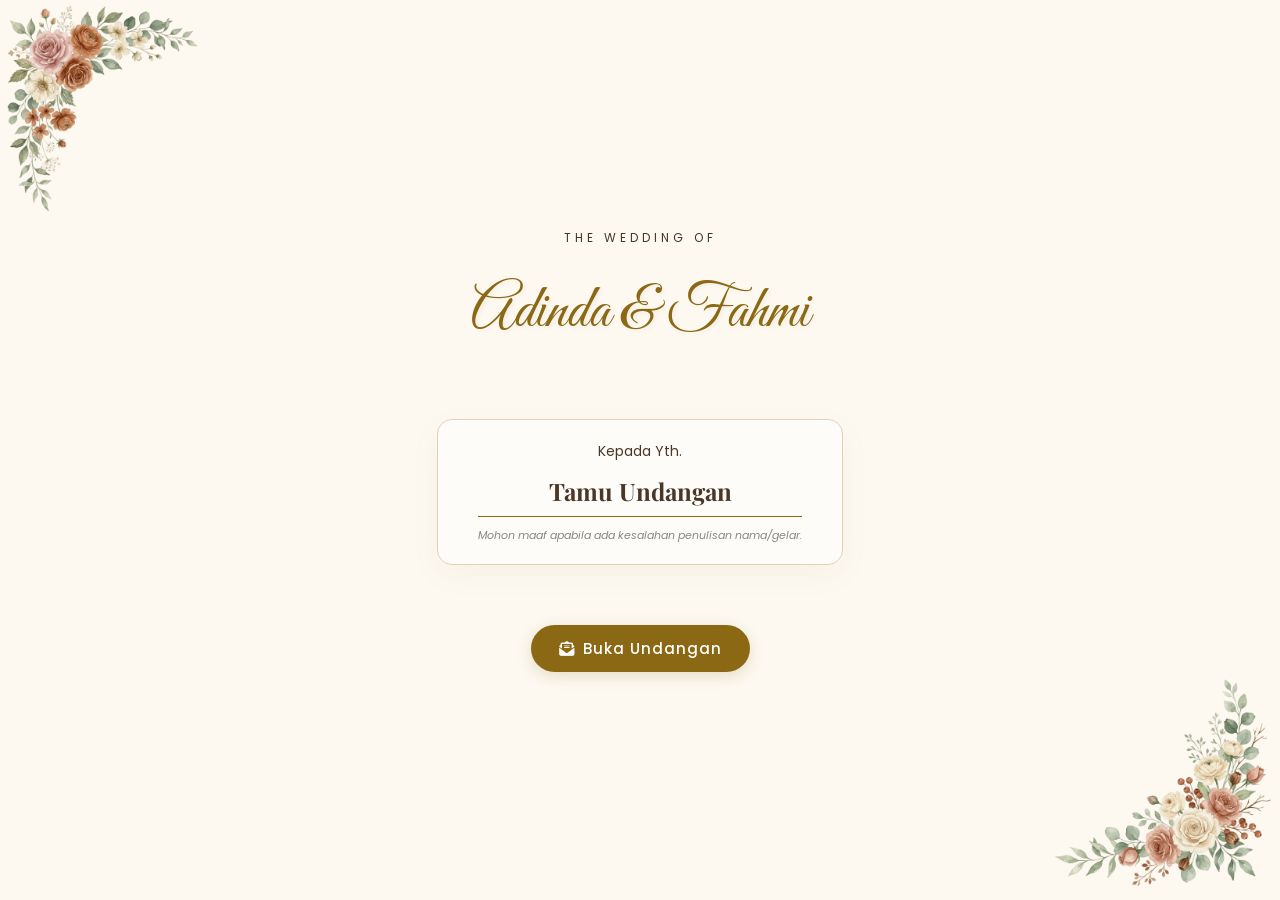
<file: index.html>
<!doctype html>
<html lang="id">
  <head>
    <meta charset="UTF-8" />
    <meta name="viewport" content="width=device-width, initial-scale=1.0" />
    <title>The Wedding of Adinda & Fahmi</title>
    <!-- Google Fonts -->
    <link rel="preconnect" href="https://fonts.googleapis.com" />
    <link rel="preconnect" href="https://fonts.gstatic.com" crossorigin />
    <link
      href="https://fonts.googleapis.com/css2?family=Great+Vibes&family=Playfair+Display:ital,wght@0,400;0,600;0,700;1,400&family=Poppins:wght@300;400;500;600&display=swap"
      rel="stylesheet"
    />
    <link rel="stylesheet" href="style.css?v=2" />
    <!-- FontAwesome for elegant icons instead of emojis -->
    <link
      rel="stylesheet"
      href="https://cdnjs.cloudflare.com/ajax/libs/font-awesome/6.4.0/css/all.min.css"
    />
  </head>
  <body>
    <!-- Cover/Opening Screen -->
    <div id="cover-screen" class="cover-screen">
      <div class="floral-corner top-left"></div>
      <div class="floral-corner bottom-right"></div>

      <div class="cover-content">
        <div class="pre-title">The Wedding Of</div>
        <h1 class="couple-names-cover">Adinda & Fahmi</h1>

        <div class="guest-info">
          <p>Kepada Yth.</p>
          <div id="guest-name" class="guest-name-disp">Tamu Undangan</div>
          <p class="guest-note">
            Mohon maaf apabila ada kesalahan penulisan nama/gelar.
          </p>
        </div>

        <button id="btn-open" class="btn-primary btn-open">
          <i class="fa-solid fa-envelope-open-text"></i> Buka Undangan
        </button>
      </div>
    </div>

    <!-- Background Music -->
    <audio id="bg-music" loop preload="auto">
      <source src="assets/wedding.mpeg" type="audio/mpeg" />
    </audio>

    <!-- Main Content -->
    <div id="main-content" class="main-content hidden">
      <!-- Floating Music Button -->
      <button id="btn-music" class="btn-floating">
        <i class="fa-solid fa-music"></i>
      </button>
      <!-- Audio -->
      <audio id="bg-music" loop>
        <source
          src="https://assets.mixkit.co/music/preview/mixkit-wedding-march-1-667.mp3"
          type="audio/mpeg"
        />
      </audio>

      <!-- Section: Hero/Intro -->
      <section id="hero" class="section hero-section animate-on-scroll">
        <div class="floral-corner top-left"></div>
        <div class="floral-corner bottom-right"></div>

        <div class="hero-inner">
          <span class="save-the-date">Save The Date</span>
          <h1 class="couple-names-hero">Adinda & Fahmi</h1>
          <p class="wedding-date">Rabu, 25 Maret 2026</p>

          <div class="countdown-container">
            <div class="countdown-item">
              <span id="cd-days">00</span>
              <span>Hari</span>
            </div>
            <div class="countdown-item">
              <span id="cd-hours">00</span>
              <span>Jam</span>
            </div>
            <div class="countdown-item">
              <span id="cd-minutes">00</span>
              <span>Menit</span>
            </div>
            <div class="countdown-item">
              <span id="cd-seconds">00</span>
              <span>Detik</span>
            </div>
          </div>
        </div>
      </section>

      <!-- Section: Bismillah & Quote -->
      <section id="intro" class="section intro-section animate-on-scroll">
        <img
          src="assets/images/floral-divider.png"
          alt="divider"
          class="floral-divider divider-top"
        />

        <div class="bismillah">بِسْمِ اللَّهِ الرَّحْمَنِ الرَّحِيم</div>
        <p class="greeting">Assalamu'alaikum Warahmatullahi Wabarakatuh</p>
        <p class="intro-text">
          Maha Suci Allah SWT, yang telah menciptakan makhluk-Nya
          berpasangan-pasangan. Ya Allah semoga ridho-Mu Tercurah mengiringi
          pernikahan putra-putri kami:
        </p>

        <img
          src="assets/images/floral-divider.png"
          alt="divider"
          class="floral-divider divider-bottom"
        />
      </section>

      <!-- Section: Couple -->
      <section id="couple" class="section couple-section animate-on-scroll">
        <h2 class="section-title">Mempelai</h2>

        <div class="couple-container">
          <!-- Bride -->
          <div class="person bride animate-on-scroll delay-1">
            <h3 class="person-name">Adinda Frestiani Setiawan</h3>
            <p class="person-parent">Putri Ke-2 dari</p>
            <p class="parent-names">Bapak Yana Suryana & Ibu Neng Ika</p>
          </div>

          <div class="ampersand animate-on-scroll delay-2">&</div>

          <!-- Groom -->
          <div class="person groom animate-on-scroll delay-3">
            <h3 class="person-name">Fahmi Hasan Bisri, S.H</h3>
            <p class="person-parent">Putra Ke-5 dari</p>
            <p class="parent-names">Bapak H. Makoli & Ibu Hj. Tinah</p>
          </div>
        </div>
      </section>

      <!-- Section: Events -->
      <section id="events" class="section events-section animate-on-scroll">
        <h2 class="section-title">Acara Pernikahan</h2>
        <p class="events-intro">
          Dengan memohon Rahmat dan Ridho Allah SWT, kami bermaksud
          menyelenggarakan resepsi pernikahan putra-putri kami yang Insya Allah
          akan di selenggarakan pada:
        </p>

        <div class="cards-container">
          <!-- Akad -->
          <div class="event-card animate-on-scroll">
            <i class="fa-solid fa-ring event-icon"></i>
            <h3 class="event-title">Akad Nikah</h3>
            <div class="event-detail">
              <i class="fa-regular fa-calendar-alt"></i>
              <p>Rabu, 25 Maret 2026</p>
            </div>
            <div class="event-detail">
              <i class="fa-regular fa-clock"></i>
              <p>10.00 WIB - Selesai</p>
            </div>
          </div>

          <!-- Resepsi -->
          <div class="event-card animate-on-scroll delay-1">
            <i class="fa-solid fa-champagne-glasses event-icon"></i>
            <h3 class="event-title">Resepsi</h3>
            <div class="event-detail">
              <i class="fa-regular fa-calendar-alt"></i>
              <p>Rabu, 25 Maret 2026</p>
            </div>
            <div class="event-detail">
              <i class="fa-regular fa-clock"></i>
              <p>08.00 WIB - Selesai</p>
            </div>
          </div>
        </div>

        <div class="location-container animate-on-scroll">
          <i class="fa-solid fa-location-dot location-icon"></i>
          <h3 class="location-title">Lokasi Acara</h3>
          <p class="location-address">
            Kp. Cibuntu RT 02/RW 27 Ds. Sukamanah Kec. Rongga Bandung Barat
          </p>

          <div class="map-wrapper">
            <!-- Google Maps Embed -->
            <iframe
              src="https://www.google.com/maps/embed?pb=!1m18!1m12!1m3!1d15839.865328822986!2d107.3101!3d-7.0125!2m3!1f0!2f0!3f0!3m2!1i1024!2i768!4f13.1!3m3!1m2!1s0x0%3A0x0!2zN8KwMDAnNDUuMCJTIDEwN8KwMTgnMzYuNCJF!5e0!3m2!1sen!2sid!4v1634567890123!5m2!1sen!2sid"
              width="100%"
              height="300"
              style="border: 0"
              allowfullscreen=""
              loading="lazy"
            ></iframe>
          </div>

          <a
            href="https://maps.google.com/?q=-7.0125,107.3101"
            target="_blank"
            class="btn-outline"
          >
            <i class="fa-solid fa-map-location-dot"></i> Buka Google Maps
          </a>
        </div>
      </section>

      <!-- Section: Family/Pengundang -->
      <section id="family" class="section family-section animate-on-scroll">
        <h2 class="section-title">Turut Mengundang</h2>

        <div class="family-lists">
          <div class="family-group">
            <h4 class="family-side">Mempelai Wanita</h4>
            <ul>
              <li>Bapak Ust. M. Hendarzakariyya</li>
              <li>Ibu Enung</li>
              <li>Bapak Asep</li>
              <li>Bapak Dani</li>
              <li>Abah Pendi</li>
              <li>Dede Iwan Setiawan</li>
            </ul>
          </div>

          <div class="family-group">
            <h4 class="family-side">Mempelai Pria</h4>
            <ul>
              <li>
                Kel. Besar Dewan Guru Ponpes. Tahfids Ibnu Hafidz - Subang
              </li>
              <li>Kel. Besar Yayasan Midad Kalimat Rabbi</li>
              <li>Kel. Besar Ponpes. Dar Al-Tauhid - Cirebon</li>
              <li>Kel. Besar Ponpes Lema Duwur - Cirebon</li>
              <li>Dr. (HC) KH. Husein Muhammad (Pembina Fahmina Institut)</li>
              <li>KH. M. Musthofa (Ketua PCNU Kab. Indramayu)</li>
            </ul>
          </div>
        </div>
      </section>

      <!-- Section: Digital Gift / Rekening -->
      <section id="gift" class="section gift-section animate-on-scroll">
        <img
          src="assets/images/floral-divider.png"
          alt="divider"
          class="floral-divider divider-top"
        />

        <h2 class="section-title">Digital Gift</h2>
        <p class="gift-desc">
          Bagi keluarga dan sahabat yang ingin memberikan tanda kasih, dapat
          mengirimkannya melalui:
        </p>

        <div class="gift-container">
          <!-- BRI -->
          <div class="gift-card animate-on-scroll">
            <h3 class="bank-name">Bank BRI</h3>
            <p class="account-number" id="rek-bri">4238 0102 0026 532</p>
            <p class="account-name">a.n Fahmi</p>
            <button
              class="btn-copy"
              onclick="copyText('423801020026532', this)"
            >
              <i class="fa-regular fa-copy"></i> Salin Rekening
            </button>
          </div>

          <!-- DANA -->
          <div class="gift-card animate-on-scroll delay-1">
            <h3 class="bank-name">DANA</h3>
            <p class="account-number" id="rek-dana">0838 2041 8788</p>
            <p class="account-name">a.n Adinda Fristyani</p>
            <button class="btn-copy" onclick="copyText('083820418788', this)">
              <i class="fa-regular fa-copy"></i> Salin Nomor
            </button>
          </div>

          <!-- BSI -->
          <div class="gift-card animate-on-scroll delay-2">
            <h3 class="bank-name">Bank BSI</h3>
            <p class="account-number" id="rek-bsi">7331 2278 59</p>
            <p class="account-name">a.n Adinda Fristyani</p>
            <button class="btn-copy" onclick="copyText('7331227859', this)">
              <i class="fa-regular fa-copy"></i> Salin Rekening
            </button>
          </div>
        </div>

        <p class="gift-thanks animate-on-scroll delay-1">
          Terima kasih atas doa dan tanda kasih yang diberikan.
        </p>
      </section>

      <!-- Section: RSVP -->
      <section id="rsvp" class="section rsvp-section animate-on-scroll">
        <div class="rsvp-card">
          <h2 class="section-title">Konfirmasi Kehadiran</h2>
          <p class="rsvp-desc">
            Merupakan suatu kehormatan dan kebahagiaan bagi kami apabila Bapak /
            Ibu / Saudara (i) berkenan hadir.
          </p>

          <form id="rsvp-form" class="rsvp-form">
            <div class="form-group">
              <label for="name">Nama Lengkap</label>
              <input
                type="text"
                id="name"
                name="name"
                required
                placeholder="Masukkan nama Anda"
              />
            </div>

            <div class="form-group">
              <label for="attendance">Kehadiran</label>
              <select id="attendance" name="attendance" required>
                <option value="">Pilih status kehadiran</option>
                <option value="Hadir">Hadir</option>
                <option value="Tidak Hadir">Tidak Hadir</option>
                <option value="Masih Ragu">Masih Ragu</option>
              </select>
            </div>

            <div class="form-group">
              <label for="guests">Jumlah Tamu</label>
              <select id="guests" name="guests" required>
                <option value="1">1 Orang</option>
                <option value="2">2 Orang</option>
              </select>
            </div>

            <button type="submit" class="btn-primary w-100">
              <i class="fa-regular fa-paper-plane"></i> Kirim Konfirmasi
            </button>
            <div id="rsvp-status" class="form-status hidden"></div>
          </form>

          <div id="rsvp-stats-container" class="animate-on-scroll">
            <!-- Stats will be injected here by JS -->
          </div>
        </div>
      </section>

      <!-- Section: Wishes -->
      <section id="wishes" class="section wishes-section animate-on-scroll">
        <h2 class="section-title">Ucapkan Sesuatu</h2>
        <p class="wishes-desc">Berikan doa dan harapan untuk kedua mempelai.</p>

        <div class="wishes-container">
          <form id="wishes-form" class="wishes-form">
            <div class="form-group">
              <input
                type="text"
                id="wish-name"
                name="wish-name"
                required
                placeholder="Nama Anda"
              />
            </div>
            <div class="form-group">
              <textarea
                id="wish-message"
                name="wish-message"
                rows="4"
                required
                placeholder="Tulis doa & harapan Anda..."
              ></textarea>
            </div>
            <button type="submit" class="btn-outline w-100">
              <i class="fa-solid fa-comment-dots"></i> Kirim Ucapan
            </button>
          </form>

          <div class="wishes-list" id="wishes-list">
            <!-- Default Wishes -->
            <div class="wish-item">
              <div class="wish-header">
                <strong>Keluarga Besar</strong>
                <span class="wish-badge">Hadir</span>
              </div>
              <p class="wish-text">
                Semoga menjadi keluarga yang sakinah, mawaddah, warahmah.
                Aamiin.
              </p>
              <span class="wish-time">Beberapa saat yang lalu</span>
            </div>
          </div>
        </div>
      </section>

      <!-- Footer -->
      <footer class="footer">
        <p class="footer-text">
          Atas kehadiran dan do'a restunya kami ucapkan terimakasih.
        </p>
        <p class="footer-greeting">
          Wassalamu'alaikum Warahmatullahi Wabarakatuh
        </p>
        <h2 class="couple-names-footer">Adinda & Fahmi</h2>

        <div class="admin-toggle">
          <a href="admin.html" id="btn-admin-login"
            ><i class="fa-solid fa-lock"></i> Admin Dashboard</a
          >
        </div>
      </footer>
    </div>

    <script src="script.js?v=2"></script>
  </body>
</html>
</file>
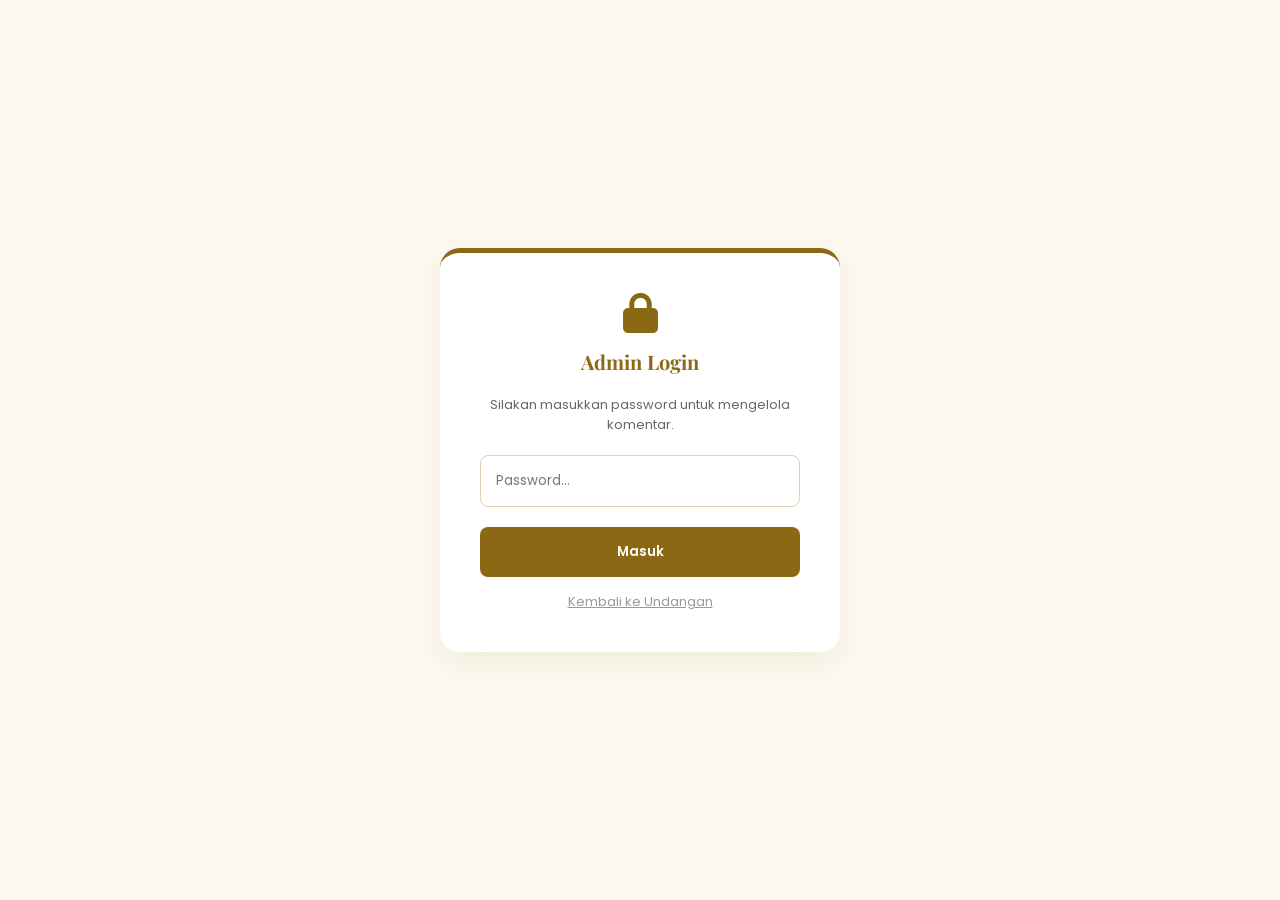
<file: admin.html>
<!doctype html>
<html lang="id">
  <head>
    <meta charset="UTF-8" />
    <meta name="viewport" content="width=device-width, initial-scale=1.0" />
    <title>Admin Dashboard - The Wedding of Adinda & Fahmi</title>
    <!-- Google Fonts -->
    <link rel="preconnect" href="https://fonts.googleapis.com" />
    <link rel="preconnect" href="https://fonts.gstatic.com" crossorigin />
    <link
      href="https://fonts.googleapis.com/css2?family=Playfair+Display:wght@600&family=Poppins:wght@400;500;600&display=swap"
      rel="stylesheet"
    />
    <link
      rel="stylesheet"
      href="https://cdnjs.cloudflare.com/ajax/libs/font-awesome/6.4.0/css/all.min.css"
    />

    <style>
      :root {
        --primary-color: #8b6914;
        --secondary-color: #d4a574;
        --bg-color: #fdf9f1;
        --text-color: #4a3728;
        --white: #ffffff;
        --border-color: #e2d1b3;
        --danger-color: #dc3545;
      }

      * {
        margin: 0;
        padding: 0;
        box-sizing: border-box;
      }

      body {
        font-family: "Poppins", sans-serif;
        background-color: var(--bg-color);
        color: var(--text-color);
        min-height: 100vh;
        padding: 20px;
        display: flex;
        justify-content: center;
        align-items: flex-start;
      }

      .admin-container {
        background: rgba(255, 255, 255, 0.85);
        backdrop-filter: blur(15px);
        -webkit-backdrop-filter: blur(15px);
        padding: 40px;
        border-radius: 20px;
        box-shadow: 0 10px 30px rgba(139, 105, 20, 0.1);
        max-width: 800px;
        width: 100%;
        border-top: 5px solid var(--primary-color);
        margin-top: 40px;
      }

      .header {
        display: flex;
        justify-content: space-between;
        align-items: center;
        margin-bottom: 30px;
        padding-bottom: 20px;
        border-bottom: 1px solid var(--border-color);
      }

      h1 {
        font-family: "Playfair Display", serif;
        color: var(--primary-color);
        font-size: 28px;
      }

      .actions {
        display: flex;
        gap: 10px;
      }

      .btn {
        padding: 10px 20px;
        border: none;
        border-radius: 8px;
        font-family: "Poppins", sans-serif;
        font-weight: 500;
        cursor: pointer;
        transition: all 0.3s;
        display: inline-flex;
        align-items: center;
        gap: 8px;
        text-decoration: none;
        font-size: 14px;
      }

      .btn-outline {
        background-color: transparent;
        color: var(--primary-color);
        border: 1px solid var(--primary-color);
      }

      .btn-outline:hover {
        background-color: var(--primary-color);
        color: var(--white);
      }

      .btn-danger {
        background-color: transparent;
        color: var(--danger-color);
        border: 1px solid var(--danger-color);
      }

      .btn-danger:hover {
        background-color: var(--danger-color);
        color: var(--white);
      }

      .stat-cards {
        display: flex;
        gap: 20px;
        margin-bottom: 30px;
      }

      .stat-card {
        flex: 1;
        background: var(--white);
        padding: 20px;
        border-radius: 12px;
        border: 1px solid var(--border-color);
        text-align: center;
      }

      .stat-num {
        display: block;
        font-size: 32px;
        font-weight: 700;
        color: var(--primary-color);
        font-family: "Playfair Display", serif;
      }

      .stat-label {
        font-size: 12px;
        text-transform: uppercase;
        color: #666;
        margin-top: 5px;
        display: block;
      }

      h2 {
        font-size: 20px;
        margin-bottom: 20px;
        color: var(--text-color);
      }

      .comments-list {
        display: flex;
        flex-direction: column;
        gap: 15px;
      }

      .comment-item {
        background: var(--bg-color);
        padding: 20px;
        border-radius: 12px;
        border-left: 4px solid var(--primary-color);
        display: flex;
        justify-content: space-between;
        align-items: flex-start;
      }

      .comment-content {
        flex: 1;
        margin-right: 20px;
      }

      .comment-header {
        display: flex;
        align-items: center;
        gap: 10px;
        margin-bottom: 8px;
      }

      .comment-name {
        font-weight: 600;
        font-family: "Playfair Display", serif;
        font-size: 18px;
        color: var(--primary-color);
      }

      .comment-time {
        font-size: 11px;
        color: #888;
      }

      .comment-text {
        font-size: 14px;
        color: #555;
        line-height: 1.5;
      }

      .empty-state {
        text-align: center;
        padding: 40px;
        color: #888;
        background: var(--bg-color);
        border-radius: 12px;
        border: 1px dashed var(--border-color);
      }

      /* Login Overlay */
      #login-overlay {
        position: fixed;
        top: 0;
        left: 0;
        width: 100vw;
        height: 100vh;
        background: rgba(253, 249, 241, 0.95);
        backdrop-filter: blur(10px);
        z-index: 9999;
        display: flex;
        justify-content: center;
        align-items: center;
      }

      .login-box {
        background: var(--white);
        padding: 40px;
        border-radius: 20px;
        box-shadow: 0 10px 30px rgba(139, 105, 20, 0.1);
        text-align: center;
        max-width: 400px;
        width: 90%;
        border-top: 5px solid var(--primary-color);
      }

      .login-box h2 {
        font-family: "Playfair Display", serif;
        color: var(--primary-color);
      }

      .login-box input {
        width: 100%;
        padding: 15px;
        margin: 20px 0;
        border: 1px solid var(--border-color);
        border-radius: 8px;
        font-family: "Poppins", sans-serif;
      }

      .login-box button {
        width: 100%;
        background-color: var(--primary-color);
        color: var(--white);
        padding: 15px;
        border: none;
        border-radius: 8px;
        font-family: "Poppins", sans-serif;
        font-weight: 600;
        cursor: pointer;
      }

      .hidden {
        display: none !important;
      }
    </style>
  </head>
  <body>
    <!-- Login Protection -->
    <div id="login-overlay">
      <div class="login-box">
        <i
          class="fa-solid fa-lock"
          style="
            font-size: 40px;
            color: var(--primary-color);
            margin-bottom: 15px;
          "
        ></i>
        <h2>Admin Login</h2>
        <p style="font-size: 13px; color: #666; margin-top: 5px">
          Silakan masukkan password untuk mengelola komentar.
        </p>
        <input type="password" id="admin-pass" placeholder="Password..." />
        <button id="btn-login">Masuk</button>
        <a
          href="index.html"
          style="display: block; margin-top: 15px; font-size: 13px; color: #999"
          >Kembali ke Undangan</a
        >
      </div>
    </div>

    <!-- Main Dashboard -->
    <div class="admin-container hidden" id="admin-dashboard">
      <div class="header">
        <h1><i class="fa-solid fa-clipboard-list"></i> Manajemen Undangan</h1>
        <div class="actions">
          <a href="index.html" class="btn btn-outline" target="_blank"
            ><i class="fa-solid fa-eye"></i> Lihat Web</a
          >
          <button class="btn btn-outline" id="btn-logout">
            <i class="fa-solid fa-right-from-bracket"></i> Keluar
          </button>
        </div>
      </div>

      <div class="stat-cards">
        <div class="stat-card">
          <span class="stat-num" id="stat-hadir">0</span>
          <span class="stat-label">Hadir</span>
        </div>
        <div class="stat-card">
          <span class="stat-num" id="stat-tidak">0</span>
          <span class="stat-label">Tidak Hadir</span>
        </div>
        <div class="stat-card">
          <span class="stat-num" id="stat-ragu">0</span>
          <span class="stat-label">Ragu</span>
        </div>
        <div class="stat-card">
          <span class="stat-num" id="stat-comments">0</span>
          <span class="stat-label">Ucapan</span>
        </div>
      </div>

      <div
        style="
          display: flex;
          justify-content: space-between;
          align-items: center;
          margin-bottom: 20px;
        "
      >
        <h2>Daftar Ucapan & Doa</h2>
        <button
          class="btn btn-danger"
          id="btn-clear-all"
          style="font-size: 12px; padding: 6px 12px"
        >
          <i class="fa-solid fa-triangle-exclamation"></i> Hapus Semua Data
        </button>
      </div>

      <div class="comments-list" id="comments-list">
        <!-- Comments will be injected here -->
      </div>
    </div>

    <script>
      document.addEventListener("DOMContentLoaded", () => {
        // Login Logic
        const loginOverlay = document.getElementById("login-overlay");
        const dashboard = document.getElementById("admin-dashboard");
        const btnLogin = document.getElementById("btn-login");
        const inputPass = document.getElementById("admin-pass");
        const btnLogout = document.getElementById("btn-logout");

        const checkLogin = () => {
          const pass = inputPass.value;
          if (pass === "admin123") {
            loginOverlay.classList.add("hidden");
            dashboard.classList.remove("hidden");
            loadData();
          } else {
            alert("Password salah!");
          }
        };

        btnLogin.addEventListener("click", checkLogin);
        inputPass.addEventListener("keypress", (e) => {
          if (e.key === "Enter") checkLogin();
        });

        btnLogout.addEventListener("click", () => {
          inputPass.value = "";
          loginOverlay.classList.remove("hidden");
          dashboard.classList.add("hidden");
        });

        // Data Management Logic
        const commentsList = document.getElementById("comments-list");

        const loadData = () => {
          // 1. Calculate RSVP Stats
          const rsvps = JSON.parse(
            localStorage.getItem("wedding-rsvps") || "[]",
          );
          let hadir = 0,
            tidakHadir = 0,
            ragu = 0;

          rsvps.forEach((r) => {
            if (r.attendance === "Hadir") hadir += r.guests;
            else if (r.attendance === "Tidak Hadir") tidakHadir++;
            else ragu++;
          });

          document.getElementById("stat-hadir").textContent = hadir;
          document.getElementById("stat-tidak").textContent = tidakHadir;
          document.getElementById("stat-ragu").textContent = ragu;

          // 2. Load Comments
          const wishes = JSON.parse(
            localStorage.getItem("wedding-wishes") || "[]",
          );
          document.getElementById("stat-comments").textContent = wishes.length;

          commentsList.innerHTML = "";

          if (wishes.length === 0) {
            commentsList.innerHTML =
              '<div class="empty-state">Belum ada ucapan yang tersimpan.</div>';
            return;
          }

          wishes.forEach((wish) => {
            // Ensure every wish has an ID for deletion
            const id = wish.id || Math.floor(Math.random() * 1000000);

            const div = document.createElement("div");
            div.className = "comment-item";
            div.innerHTML = `
                        <div class="comment-content">
                            <div class="comment-header">
                                <span class="comment-name">${wish.name}</span>
                                <span class="comment-time">${wish.time}</span>
                            </div>
                            <div class="comment-text">${wish.message}</div>
                        </div>
                        <button class="btn btn-danger" onclick="deleteComment(${id})">
                            <i class="fa-solid fa-trash"></i> Hapus
                        </button>
                    `;
            commentsList.appendChild(div);
          });
        };

        // Delete Single Comment globally exposed
        window.deleteComment = function (id) {
          if (
            confirm(
              "Yakin ingin menghapus ucapan ini? Tindakan ini tidak dapat dibatalkan.",
            )
          ) {
            let wishes = JSON.parse(
              localStorage.getItem("wedding-wishes") || "[]",
            );
            wishes = wishes.filter((w) => w.id !== id);
            localStorage.setItem("wedding-wishes", JSON.stringify(wishes));
            loadData(); // Re-render
          }
        };

        // Clear all data (Reset Server memory)
        document
          .getElementById("btn-clear-all")
          .addEventListener("click", () => {
            if (
              confirm(
                "PERINGATAN KERAS!\n\nApakah Anda yakin ingin menghapus SEMUA ucapan dan data kehadiran RSVP? Data yang dihapus tidak bisa dikembalikan!",
              )
            ) {
              localStorage.removeItem("wedding-wishes");
              localStorage.removeItem("wedding-rsvps");
              alert("Semua data berhasil direset.");
              loadData();
            }
          });
      });
    </script>
  </body>
</html>
</file>
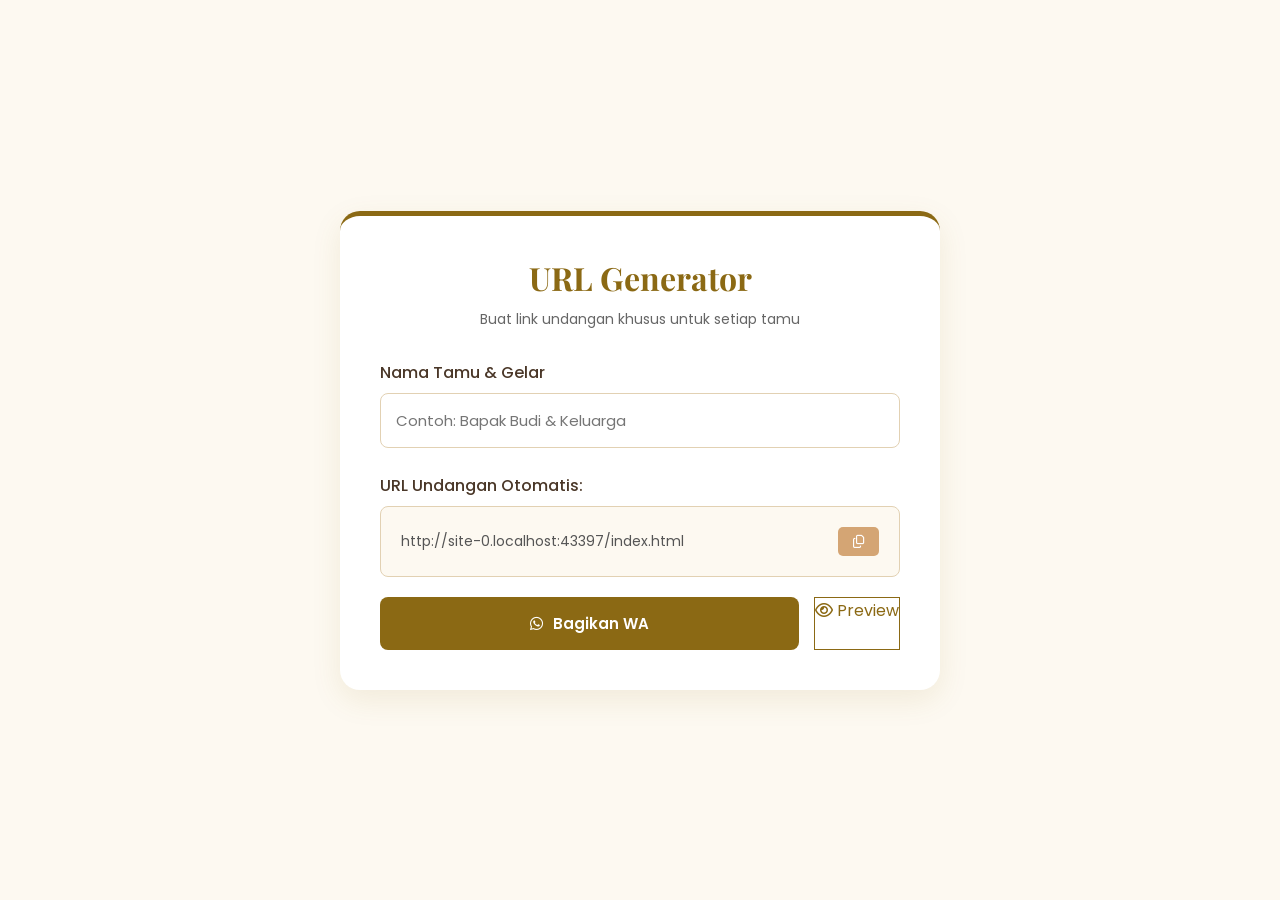
<file: generator.html>
<!doctype html>
<html lang="id">
  <head>
    <meta charset="UTF-8" />
    <meta name="viewport" content="width=device-width, initial-scale=1.0" />
    <title>URL Generator - The Wedding of Adinda & Fahmi</title>
    <!-- Google Fonts -->
    <link rel="preconnect" href="https://fonts.googleapis.com" />
    <link rel="preconnect" href="https://fonts.gstatic.com" crossorigin />
    <link
      href="https://fonts.googleapis.com/css2?family=Playfair+Display:wght@600&family=Poppins:wght@400;500;600&display=swap"
      rel="stylesheet"
    />
    <link
      rel="stylesheet"
      href="https://cdnjs.cloudflare.com/ajax/libs/font-awesome/6.4.0/css/all.min.css"
    />

    <style>
      :root {
        --primary-color: #8b6914;
        --secondary-color: #d4a574;
        --bg-color: #fdf9f1;
        --text-color: #4a3728;
        --white: #ffffff;
        --border-color: #e2d1b3;
      }

      * {
        margin: 0;
        padding: 0;
        box-sizing: border-box;
      }

      body {
        font-family: "Poppins", sans-serif;
        background-color: var(--bg-color);
        color: var(--text-color);
        display: flex;
        justify-content: center;
        align-items: center;
        min-height: 100vh;
        padding: 20px;
      }

      .generator-container {
        background: var(--white);
        padding: 40px;
        border-radius: 20px;
        box-shadow: 0 10px 30px rgba(139, 105, 20, 0.1);
        max-width: 600px;
        width: 100%;
        border-top: 5px solid var(--primary-color);
      }

      h1 {
        font-family: "Playfair Display", serif;
        color: var(--primary-color);
        margin-bottom: 10px;
        text-align: center;
      }

      p.desc {
        text-align: center;
        margin-bottom: 30px;
        font-size: 14px;
        color: #666;
      }

      .form-group {
        margin-bottom: 25px;
      }

      label {
        display: block;
        margin-bottom: 8px;
        font-weight: 500;
      }

      input {
        width: 100%;
        padding: 15px;
        border: 1px solid var(--border-color);
        border-radius: 8px;
        font-family: "Poppins", sans-serif;
        font-size: 15px;
        transition: all 0.3s;
      }

      input:focus {
        outline: none;
        border-color: var(--primary-color);
        box-shadow: 0 0 0 3px rgba(139, 105, 20, 0.1);
      }

      .result-box {
        background-color: var(--bg-color);
        border: 1px solid var(--border-color);
        padding: 20px;
        border-radius: 8px;
        margin-bottom: 20px;
        word-break: break-all;
        min-height: 60px;
        font-size: 14px;
        color: #555;
        display: flex;
        align-items: center;
        justify-content: space-between;
      }

      .result-text {
        flex: 1;
        margin-right: 15px;
      }

      .buttons {
        display: flex;
        gap: 15px;
      }

      button {
        flex: 1;
        padding: 15px;
        border: none;
        border-radius: 8px;
        font-family: "Poppins", sans-serif;
        font-weight: 600;
        cursor: pointer;
        transition: all 0.3s;
        display: inline-flex;
        justify-content: center;
        align-items: center;
        gap: 10px;
        font-size: 15px;
      }

      .btn-primary {
        background-color: var(--primary-color);
        color: var(--white);
      }

      .btn-primary:hover {
        background-color: #715510;
      }

      .btn-outline {
        background-color: transparent;
        color: var(--primary-color);
        border: 1px solid var(--primary-color);
        text-decoration: none;
      }

      .btn-outline:hover {
        background-color: var(--bg-color);
      }

      .btn-copy-sm {
        flex: 0 0 auto;
        padding: 8px 15px;
        background-color: var(--secondary-color);
        color: white;
        border-radius: 5px;
        font-size: 13px;
      }

      .btn-copy-sm:hover {
        background-color: var(--primary-color);
      }

      #toast {
        position: fixed;
        bottom: 30px;
        left: 50%;
        transform: translateX(-50%) translateY(100px);
        background-color: #28a745;
        color: white;
        padding: 10px 20px;
        border-radius: 30px;
        font-weight: 500;
        opacity: 0;
        transition: all 0.4s ease;
        z-index: 1000;
        pointer-events: none;
      }

      #toast.show {
        transform: translateX(-50%) translateY(0);
        opacity: 1;
      }
    </style>
  </head>
  <body>
    <div class="generator-container">
      <h1>URL Generator</h1>
      <p class="desc">Buat link undangan khusus untuk setiap tamu</p>

      <div class="form-group">
        <label for="guestName">Nama Tamu & Gelar</label>
        <input
          type="text"
          id="guestName"
          placeholder="Contoh: Bapak Budi & Keluarga"
          autocomplete="off"
        />
      </div>

      <label>URL Undangan Otomatis:</label>
      <div class="result-box">
        <div class="result-text" id="resultUrl">
          https://example.com/index.html?to=
        </div>
        <button type="button" class="btn-copy-sm" id="btnCopyUrl">
          <i class="fa-regular fa-copy"></i>
        </button>
      </div>

      <div class="buttons">
        <button type="button" class="btn-primary" id="btnWhatsApp">
          <i class="fa-brands fa-whatsapp"></i> Bagikan WA
        </button>
        <a
          href="index.html"
          class="btn-outline"
          target="_blank"
          id="btnPreview"
        >
          <i class="fa-regular fa-eye"></i> Preview
        </a>
      </div>
    </div>

    <div id="toast">Berhasil disalin!</div>

    <script>
      document.addEventListener("DOMContentLoaded", () => {
        const guestNameInput = document.getElementById("guestName");
        const resultUrl = document.getElementById("resultUrl");
        const btnCopyUrl = document.getElementById("btnCopyUrl");
        const btnWhatsApp = document.getElementById("btnWhatsApp");
        const btnPreview = document.getElementById("btnPreview");
        const toast = document.getElementById("toast");

        // Base URL of your website - works on localhost AND Netlify/Vercel
        const getBaseUrl = () => {
          const origin = window.location.origin;
          let path = window.location.pathname;
          // Remove generator.html or generator from the path
          path = path.replace(/generator(\.html)?$/i, "index.html");
          // If path doesn't end with index.html, append it
          if (!path.endsWith("index.html")) {
            if (!path.endsWith("/")) path += "/";
            path += "index.html";
          }
          return origin + path;
        };
        const baseUrl = getBaseUrl();

        // Initial render
        resultUrl.textContent = baseUrl;

        // Event Listener for typing
        guestNameInput.addEventListener("input", (e) => {
          const name = e.target.value.trim();
          if (name) {
            // Convert spaces to '+' per URL standard
            const encodedName = encodeURIComponent(name).replace(/%20/g, "+");
            const generatedUrl = `${baseUrl}?to=${encodedName}`;
            resultUrl.textContent = generatedUrl;
            btnPreview.href = generatedUrl;
          } else {
            resultUrl.textContent = baseUrl;
            btnPreview.href = baseUrl;
          }
        });

        // Copy URL logic
        btnCopyUrl.addEventListener("click", (e) => {
          e.preventDefault();
          const url = resultUrl.textContent;
          navigator.clipboard.writeText(url).then(() => {
            toast.classList.add("show");
            setTimeout(() => toast.classList.remove("show"), 2500);
          });
        });

        // WhatsApp Message Template
        btnWhatsApp.addEventListener("click", (e) => {
          e.preventDefault();
          const name = guestNameInput.value.trim() || "Tamu Undangan";
          const url = resultUrl.textContent;

          const message = `Bismillahirahmanirrahim.
Assalamu'alaikum Warahmatullahi Wabarakatuh.

Kehadiran adalah ketulusan, dan doa adalah sebaik-baik hadiah. 
Tanpa mengurangi rasa hormat, perkenankan kami mengundang Bapak/Ibu/Saudara/i untuk hadir dan memberikan doa restu pada acara pernikahan kami.

Yth. ${name}

Berikut link undangan untuk info lengkap mengenai acara pernikahan kami:
${url}

Merupakan suatu kehormatan dan kebahagiaan bagi kami apabila Bapak/Ibu/Saudara/i berkenan untuk hadir di hari bahagia kami.

Terima kasih atas segala ucapan dan doa restunya.
Wassalamu'alaikum Warahmatullahi Wabarakatuh.

Hormat kami,
*Adinda & Fahmi*`;

          const encodedMessage = encodeURIComponent(message);
          window.open(
            `https://api.whatsapp.com/send?text=${encodedMessage}`,
            "_blank",
          );
        });
      });
    </script>
  </body>
</html>
</file>
<file: style.css>
/* Google Fonts */
/* Playfair Display for Headings, Great Vibes for Names, Poppins for Body */

:root {
    --primary-color: #8B6914; /* Warm earthy brown/gold */
    --secondary-color: #D4A574; /* Soft pink/peach accent */
    --text-color: #4A3728; /* Dark brown for text */
    --bg-color: #FDF9F1; /* Soft cream/beige background */
    --white: #FFFFFF;
    --border-color: #E2D1B3;
    
    --font-heading: 'Playfair Display', serif;
    --font-script: 'Great Vibes', cursive;
    --font-body: 'Poppins', sans-serif;
    
    --transition: all 0.4s ease-in-out;
}

* {
    margin: 0;
    padding: 0;
    box-sizing: border-box;
}

body {
    font-family: var(--font-body);
    color: var(--text-color);
    background-color: var(--bg-color);
    line-height: 1.6;
    overflow-x: hidden;
    font-size: 14px;
}

/* Typography styles */
h1, h2, h3, h4 {
    font-family: var(--font-heading);
    font-weight: 600;
    color: var(--primary-color);
}

.couple-names-cover, 
.couple-names-hero, 
.couple-names-footer,
.ampersand {
    font-family: var(--font-script);
    color: var(--primary-color);
    font-weight: 400;
}

/* Utilities */
.hidden {
    display: none !important;
}

.w-100 {
    width: 100%;
}

.text-center {
    text-align: center;
}

/* Buttons */
button {
    cursor: pointer;
    font-family: var(--font-body);
    transition: var(--transition);
    border: none;
    outline: none;
}

.btn-primary {
    background-color: var(--primary-color);
    color: var(--white);
    padding: 12px 28px;
    border-radius: 30px;
    font-size: 15px;
    font-weight: 500;
    letter-spacing: 1px;
    box-shadow: 0 4px 15px rgba(139, 105, 20, 0.2);
    display: inline-flex;
    align-items: center;
    justify-content: center;
    gap: 8px;
}

.btn-primary:hover {
    background-color: #715510;
    transform: translateY(-2px);
    box-shadow: 0 6px 20px rgba(139, 105, 20, 0.3);
}

.btn-outline {
    background-color: transparent;
    color: var(--primary-color);
    border: 1px solid var(--primary-color);
    padding: 12px 28px;
    border-radius: 30px;
    font-size: 15px;
    font-weight: 500;
    letter-spacing: 1px;
    display: inline-flex;
    align-items: center;
    justify-content: center;
    gap: 8px;
    text-decoration: none;
    transition: var(--transition);
}

.btn-outline:hover {
    background-color: var(--primary-color);
    color: var(--white);
}

.btn-floating {
    position: fixed;
    bottom: 30px;
    right: 30px;
    width: 50px;
    height: 50px;
    border-radius: 50%;
    background-color: var(--primary-color);
    color: var(--white);
    font-size: 20px;
    display: flex;
    align-items: center;
    justify-content: center;
    z-index: 1000;
    box-shadow: 0 4px 15px rgba(139, 105, 20, 0.3);
    animation: rotateSlowly 8s linear infinite;
}

.btn-floating.paused {
    animation-play-state: paused;
    background-color: var(--text-color);
}

@keyframes rotateSlowly {
    from { transform: rotate(0deg); }
    to { transform: rotate(360deg); }
}

/* Floral Decorations */
.floral-corner {
    position: absolute;
    width: 250px;
    height: 250px;
    background-size: contain;
    background-repeat: no-repeat;
    z-index: 10;
    pointer-events: none;
    mix-blend-mode: multiply; /* Restored to fix the white/checkerboard background from AI generators */
}

.top-left {
    top: 0;
    left: 0;
    background-image: url('assets/images/floral-top-left.png?v=2');
}

.bottom-right {
    bottom: 0;
    right: 0;
    background-image: url('assets/images/floral-bottom-right.png?v=2');
}

.floral-divider {
    width: 200px; /* Made slightly larger for better visibility */
    margin: 0 auto 20px auto;
    display: block;
    opacity: 0.9;
    mix-blend-mode: multiply; /* Fixes background */
}

/* Cover Screen */
.cover-screen {
    position: fixed;
    top: 0;
    left: 0;
    width: 100vw;
    height: 100vh;
    background-color: var(--bg-color);
    z-index: 9999;
    display: flex;
    flex-direction: column;
    justify-content: center;
    align-items: center;
    text-align: center;
    transition: transform 1s cubic-bezier(0.86, 0, 0.07, 1), opacity 0.8s ease-in-out;
}

.cover-screen.slide-up {
    transform: translateY(-100%);
    opacity: 0;
}

.cover-content {
    z-index: 20;
    padding: 30px;
    display: flex;
    flex-direction: column;
    align-items: center;
    gap: 20px;
    animation: fadeIn 2s ease-in-out;
}

.pre-title {
    font-family: var(--font-body);
    text-transform: uppercase;
    letter-spacing: 4px;
    font-size: 12px;
    color: var(--text-color);
}

.couple-names-cover {
    font-size: 60px;
    line-height: 1.2;
    margin: 10px 0;
    text-shadow: 2px 2px 4px rgba(0,0,0,0.05);
}

.guest-info {
    margin: 40px 0;
    background: rgba(255, 255, 255, 0.6);
    padding: 20px 40px;
    border-radius: 15px;
    border: 1px solid var(--border-color);
    box-shadow: 0 10px 30px rgba(139, 105, 20, 0.05);
}

.guest-name-disp {
    font-family: var(--font-heading);
    font-size: 24px;
    font-weight: 700;
    color: var(--text-color);
    margin: 10px 0;
    padding-bottom: 5px;
    border-bottom: 1px solid var(--primary-color);
}

.guest-note {
    font-size: 11px;
    font-style: italic;
    color: #888;
    margin-top: 10px;
}

@keyframes fadeIn {
    from { opacity: 0; transform: translateY(20px); }
    to { opacity: 1; transform: translateY(0); }
}

/* Sections Global */
.section {
    padding: 80px 20px;
    min-height: 100vh;
    display: flex;
    flex-direction: column;
    justify-content: center;
    align-items: center;
    text-align: center;
    position: relative;
}

.section-title {
    font-size: 32px;
    margin-bottom: 40px;
    position: relative;
    display: inline-block;
}

.section-title::after {
    content: '';
    position: absolute;
    bottom: -10px;
    left: 50%;
    transform: translateX(-50%);
    width: 60px;
    height: 2px;
    background-color: var(--secondary-color);
}

/* Hero Section */
.hero-section {
    background: linear-gradient(rgba(253, 249, 241, 0.9), rgba(253, 249, 241, 0.9)), url('https://images.unsplash.com/photo-1511285560929-80b456fea0bc?ixlib=rb-4.0.3&auto=format&fit=crop&w=1000&q=80') center/cover;
    background-attachment: fixed;
}

.hero-inner {
    z-index: 20;
    background: rgba(255, 255, 255, 0.7);
    padding: 60px 30px;
    border-radius: 20px;
    border: 1px solid var(--white);
    backdrop-filter: blur(10px);
    box-shadow: 0 15px 35px rgba(0,0,0,0.05);
    max-width: 600px;
    width: 100%;
}

.save-the-date {
    font-family: var(--font-heading);
    letter-spacing: 5px;
    text-transform: uppercase;
    font-size: 13px;
    color: var(--primary-color);
    display: block;
    margin-bottom: 20px;
}

.couple-names-hero {
    font-size: 56px;
    margin-bottom: 10px;
}

.wedding-date {
    font-family: var(--font-heading);
    font-size: 18px;
    font-weight: 500;
    margin-bottom: 40px;
    color: var(--text-color);
}

.countdown-container {
    display: flex;
    justify-content: center;
    gap: 15px; /* Tighter for mobile */
}

.countdown-item {
    background: rgba(255, 255, 255, 0.7);
    backdrop-filter: blur(10px);
    -webkit-backdrop-filter: blur(10px);
    padding: 15px 10px;
    border-radius: 12px;
    min-width: 70px;
    box-shadow: 0 8px 25px rgba(139, 105, 20, 0.1);
    border: 1px solid rgba(255, 255, 255, 0.8);
    display: flex;
    flex-direction: column;
    transition: transform 0.3s ease;
}

.countdown-item:hover {
    transform: translateY(-5px);
}

.countdown-item span:first-child {
    font-family: var(--font-heading);
    font-size: 28px;
    font-weight: 700;
    color: var(--primary-color);
    line-height: 1;
}

.countdown-item span:last-child {
    font-size: 11px;
    text-transform: uppercase;
    letter-spacing: 1px;
    margin-top: 5px;
}

/* Intro Section */
.intro-text, .greeting {
    max-width: 600px;
    margin: 20px auto;
}

.bismillah {
    font-size: 30px;
    font-family: 'Amiri', serif; /* Or system arabic fonts */
    margin: 30px 0;
    color: var(--primary-color);
}

/* Couple Section */
.couple-container {
    display: flex;
    flex-wrap: wrap;
    justify-content: center;
    align-items: center;
    gap: 40px;
    max-width: 900px;
    margin: 0 auto;
}

.person {
    flex: 1;
    min-width: 280px;
    background: transparent;
    padding: 20px;
    text-align: center;
    position: relative;
}

/* Elegant text-only presentation for person, no photos */
.person::before {
    content: '';
    position: absolute;
    top: -20px;
    bottom: -20px;
    left: 50%;
    transform: translateX(-50%);
    width: 1px;
    background: linear-gradient(to bottom, transparent, var(--primary-color), transparent);
    opacity: 0.3;
}

.person-name {
    font-family: var(--font-script);
    font-size: 42px; /* Increased size since there are no photos */
    margin-bottom: 20px;
    text-shadow: 1px 1px 2px rgba(139, 105, 20, 0.1);
    transition: transform 0.3s ease;
}

.person:hover .person-name {
    transform: scale(1.05); /* Interactive hover */
}

.person-parent {
    font-size: 13px;
    color: #777;
    text-transform: uppercase;
    letter-spacing: 2px;
    margin-bottom: 5px;
}

.parent-names {
    font-family: var(--font-heading);
    font-weight: 600;
    font-size: 15px;
}

.ampersand {
    font-size: 80px;
    line-height: 1;
}

/* Events Section */
.events-intro {
    max-width: 600px;
    margin-bottom: 40px;
}

.cards-container {
    display: flex;
    flex-wrap: wrap;
    justify-content: center;
    gap: 30px;
    margin-bottom: 50px;
    width: 100%;
    max-width: 800px;
}

.event-card {
    flex: 1;
    min-width: 280px;
    background: rgba(255, 255, 255, 0.65);
    backdrop-filter: blur(12px);
    -webkit-backdrop-filter: blur(12px);
    padding: 40px 30px;
    border-radius: 20px;
    box-shadow: 0 10px 30px rgba(139, 105, 20, 0.08);
    border: 1px solid rgba(255, 255, 255, 0.9);
    position: relative;
    overflow: hidden;
    transition: transform 0.4s cubic-bezier(0.175, 0.885, 0.32, 1.275), box-shadow 0.4s ease;
}

.event-card:hover {
    transform: translateY(-10px);
    box-shadow: 0 15px 40px rgba(139, 105, 20, 0.15);
}

.event-card::before {
    content: '';
    position: absolute;
    top: 0;
    left: 0;
    width: 100%;
    height: 5px;
    background: linear-gradient(to right, var(--primary-color), var(--secondary-color));
}

.event-icon {
    font-size: 40px;
    color: var(--primary-color);
    margin-bottom: 25px;
    transition: transform 0.3s ease;
}

.event-card:hover .event-icon {
    transform: scale(1.2) rotate(5deg);
}

.event-title {
    font-size: 24px;
    margin-bottom: 20px;
}

.event-detail {
    display: flex;
    align-items: center;
    justify-content: center;
    gap: 10px;
    margin-bottom: 10px;
    font-size: 15px;
}

.event-detail i {
    color: var(--primary-color);
}

.location-container {
    background: var(--white);
    padding: 40px;
    border-radius: 20px;
    box-shadow: 0 10px 30px rgba(0,0,0,0.03);
    border: 1px solid var(--border-color);
    max-width: 800px;
    width: 100%;
}

.location-icon {
    font-size: 36px;
    color: var(--primary-color);
    margin-bottom: 15px;
}

.location-title {
    margin-bottom: 10px;
}

.location-address {
    margin-bottom: 30px;
    font-size: 15px;
    color: #666;
}

.map-wrapper {
    border-radius: 15px;
    overflow: hidden;
    margin-bottom: 25px;
    box-shadow: 0 5px 15px rgba(0,0,0,0.05);
}

/* Family Section */
.family-lists {
    display: flex;
    flex-wrap: wrap;
    justify-content: space-around;
    gap: 40px;
    width: 100%;
    max-width: 900px;
}

.family-group {
    background: var(--white);
    padding: 30px;
    border-radius: 15px;
    flex: 1;
    min-width: 300px;
    box-shadow: 0 5px 20px rgba(0,0,0,0.02);
}

.family-side {
    font-family: var(--font-heading);
    font-size: 20px;
    margin-bottom: 20px;
    padding-bottom: 10px;
    border-bottom: 1px dashed var(--border-color);
}

.family-group ul {
    list-style: none;
}

.family-group li {
    padding: 8px 0;
    font-size: 14px;
    border-bottom: 1px solid rgba(0,0,0,0.03);
}

.family-group li:last-child {
    border-bottom: none;
}

/* Digital Gift / Rekening */
.gift-desc {
    max-width: 600px;
    margin-bottom: 40px;
}

.gift-container {
    display: flex;
    flex-wrap: wrap;
    justify-content: center;
    gap: 30px;
    max-width: 900px;
    margin: 0 auto 40px auto;
}

.gift-card {
    flex: 1;
    min-width: 260px; /* Better mobile fit */
    background: rgba(255, 255, 255, 0.7);
    backdrop-filter: blur(12px);
    -webkit-backdrop-filter: blur(12px);
    padding: 30px;
    border-radius: 15px;
    box-shadow: 0 8px 32px rgba(139, 105, 20, 0.08);
    border: 1px solid rgba(255, 255, 255, 0.9);
    position: relative;
    overflow: hidden;
    transition: transform 0.3s ease, box-shadow 0.3s ease;
}

.gift-card:hover {
    transform: translateY(-5px);
    box-shadow: 0 15px 40px rgba(139, 105, 20, 0.12);
}

.bank-name {
    font-family: var(--font-heading);
    font-size: 24px;
    margin-bottom: 10px;
    color: var(--primary-color);
}

.account-number {
    font-size: 22px;
    font-weight: 600;
    letter-spacing: 1px;
    margin-bottom: 5px;
    color: var(--text-color);
}

.account-name {
    margin-bottom: 20px;
    color: #666;
}

.btn-copy {
    background-color: var(--secondary-color);
    color: var(--white);
    padding: 8px 20px;
    border-radius: 20px;
    font-size: 13px;
    font-weight: 500;
    display: inline-flex;
    align-items: center;
    gap: 8px;
    transition: var(--transition);
}

.btn-copy:hover {
    background-color: var(--primary-color);
    transform: scale(1.05);
}

.btn-copy.copied {
    background-color: #28a745;
}

.gift-thanks {
    font-family: var(--font-script);
    font-size: 28px;
    color: var(--primary-color);
    margin-top: 20px;
}

/* RSVP Form */
.rsvp-card {
    background: rgba(255, 255, 255, 0.75);
    backdrop-filter: blur(15px);
    -webkit-backdrop-filter: blur(15px);
    padding: 50px 40px;
    border-radius: 20px;
    box-shadow: 0 15px 40px rgba(139, 105, 20, 0.08);
    border: 1px solid rgba(255, 255, 255, 0.9);
    max-width: 600px;
    width: 100%;
    border-top: 5px solid var(--primary-color);
}

.rsvp-desc {
    margin-bottom: 30px;
}

.form-group {
    margin-bottom: 20px;
    text-align: left;
}

.form-group label {
    display: block;
    margin-bottom: 8px;
    font-weight: 500;
    font-size: 14px;
}

.form-group input, 
.form-group select,
.form-group textarea {
    width: 100%;
    padding: 12px 15px;
    border: 1px solid var(--border-color);
    border-radius: 8px;
    font-family: var(--font-body);
    font-size: 14px;
    transition: var(--transition);
    background-color: var(--bg-color);
}

.form-group input:focus, 
.form-group select:focus,
.form-group textarea:focus {
    border-color: var(--primary-color);
    outline: none;
    box-shadow: 0 0 0 3px rgba(139, 105, 20, 0.1);
}

.form-status {
    margin-top: 15px;
    padding: 10px;
    border-radius: 5px;
    font-size: 13px;
    font-weight: 500;
}

.form-status.success {
    background-color: #d4edda;
    color: #155724;
}

/* Wishes */
.wishes-desc {
    margin-bottom: 40px;
}

.wishes-container {
    max-width: 700px;
    width: 100%;
    background: var(--white);
    border-radius: 20px;
    overflow: hidden;
    box-shadow: 0 10px 30px rgba(0,0,0,0.03);
    border: 1px solid var(--border-color);
}

.wishes-form {
    padding: 30px;
    background-color: #faf5eb;
    border-bottom: 1px solid var(--border-color);
}

.wishes-list {
    max-height: 400px;
    overflow-y: auto;
    padding: 20px;
}

/* Custom Scrollbar for wishes list */
.wishes-list::-webkit-scrollbar {
    width: 6px;
}
.wishes-list::-webkit-scrollbar-track {
    background: #f1f1f1; 
}
.wishes-list::-webkit-scrollbar-thumb {
    background: var(--border-color); 
    border-radius: 10px;
}
.wishes-list::-webkit-scrollbar-thumb:hover {
    background: var(--primary-color); 
}

.wish-item {
    background: var(--bg-color);
    padding: 15px 20px;
    border-radius: 12px;
    margin-bottom: 15px;
    text-align: left;
    border-left: 3px solid var(--primary-color);
}

.wish-header {
    display: flex;
    justify-content: space-between;
    align-items: center;
    margin-bottom: 8px;
}

.wish-header strong {
    font-family: var(--font-heading);
    font-size: 16px;
    color: var(--primary-color);
}

.wish-badge {
    background: var(--primary-color);
    color: var(--white);
    font-size: 10px;
    padding: 3px 8px;
    border-radius: 10px;
    text-transform: uppercase;
}

.wish-text {
    font-size: 13px;
    color: #555;
    margin-bottom: 8px;
}

.wish-time {
    font-size: 10px;
    color: #999;
}

.btn-delete-wish {
    background: none;
    border: none;
    color: #dc3545;
    font-size: 12px;
    cursor: pointer;
    margin-left: 10px;
    padding: 0;
}

.btn-delete-wish:hover {
    text-decoration: underline;
}

/* Stats / Admin */
.rsvp-stats {
    display: flex;
    justify-content: center;
    gap: 15px;
    margin-bottom: 20px;
    padding: 15px;
    background: var(--bg-color);
    border-radius: 10px;
    border: 1px dashed var(--border-color);
}

.stat-item {
    text-align: center;
}

.stat-num {
    display: block;
    font-size: 24px;
    font-weight: 700;
    color: var(--primary-color);
    font-family: var(--font-heading);
}

.stat-label {
    font-size: 11px;
    text-transform: uppercase;
    color: #666;
}

.admin-toggle {
    text-align: center;
    margin-top: 20px;
    font-size: 12px;
}

.admin-toggle a {
    color: #999;
    text-decoration: none;
}

.admin-toggle a:hover {
    color: var(--primary-color);
}

/* Footer */
.footer {
    padding: 60px 20px;
    background-color: var(--text-color);
    color: var(--white);
    text-align: center;
}

.footer-greeting {
    font-family: var(--font-heading);
    font-size: 18px;
    margin-top: 20px;
    margin-bottom: 10px;
}

.footer-text {
    font-size: 14px;
    color: #ddd;
}

.couple-names-footer {
    font-size: 40px;
    color: var(--secondary-color);
    margin-top: 10px;
}

/* Animations */
.animate-on-scroll {
    opacity: 0;
    transform: translateY(50px);
    transition: opacity 1s cubic-bezier(0.25, 0.46, 0.45, 0.94), transform 1s cubic-bezier(0.25, 0.46, 0.45, 0.94);
}

.animate-on-scroll.is-visible {
    opacity: 1;
    transform: translateY(0);
}

/* Add a floating animation to floral corners */
@keyframes float {
    0% { transform: translateY(0px) rotate(0deg); }
    50% { transform: translateY(-10px) rotate(2deg); }
    100% { transform: translateY(0px) rotate(0deg); }
}

@keyframes floatReverse {
    0% { transform: translateY(0px) rotate(0deg); }
    50% { transform: translateY(10px) rotate(2deg); }
    100% { transform: translateY(0px) rotate(0deg); }
}

.top-left {
    animation: float 6s ease-in-out infinite;
}

.bottom-right {
    animation: floatReverse 6s ease-in-out infinite;
}

/* Pulse animation for the play button */
@keyframes pulse {
    0% { box-shadow: 0 0 0 0 rgba(139, 105, 20, 0.4); }
    70% { box-shadow: 0 0 0 15px rgba(139, 105, 20, 0); }
    100% { box-shadow: 0 0 0 0 rgba(139, 105, 20, 0); }
}

.btn-open {
    animation: pulse 2s infinite;
}

.delay-1 { transition-delay: 0.2s; }
.delay-2 { transition-delay: 0.4s; }
.delay-3 { transition-delay: 0.6s; }

/* Responsive adjustments */
@media (max-width: 768px) {
    .section {
        padding: 50px 15px; /* Keep padding nice */
    }
    
    .couple-names-cover {
        font-size: 45px;
    }
    
    .couple-names-hero {
        font-size: 40px;
    }
    
    .countdown-container {
        flex-wrap: wrap; /* Support tiny screens */
    }
    
    .countdown-item {
        min-width: 60px;
        padding: 10px 5px;
    }
    
    .countdown-item span:first-child {
        font-size: 22px;
    }
    
    .ampersand {
        display: none; /* Hide ampersand on mobile to stack linearly */
    }
    
    .rsvp-card, .location-container {
        padding: 30px 20px;
    }
    
    .gift-card {
        min-width: 100%; /* Ensure inputs/cards take full width nicely */
    }
    
    .floral-corner {
        width: 160px;
        height: 160px;
    }
}
</file>
